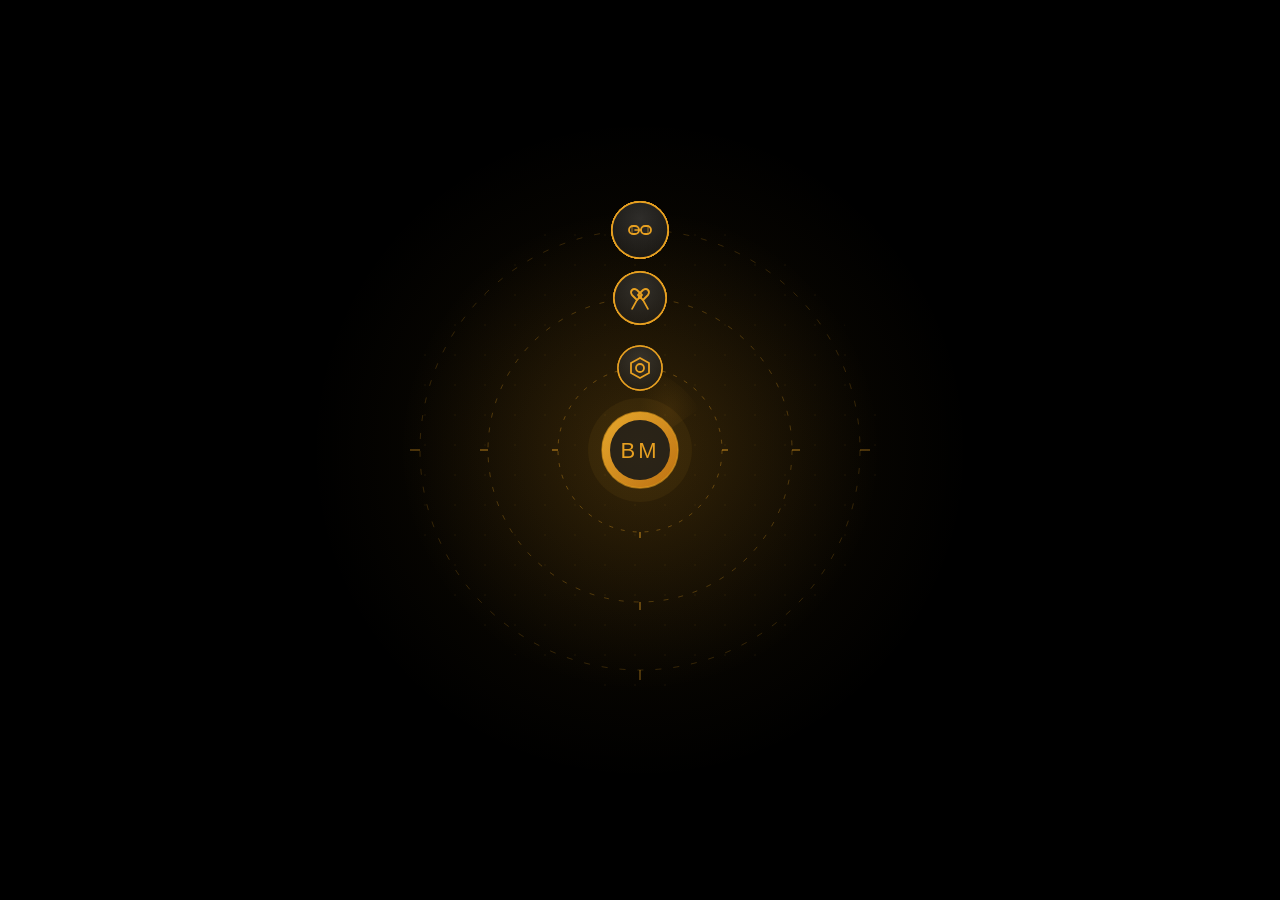
<file: pages/Animacion herramientas.html>
<!DOCTYPE html>
<html lang="es">
<head>
<meta charset="UTF-8">
<meta name="viewport" content="width=device-width, initial-scale=1.0">
<title>Bunker Metal</title>
<style>
  * { margin:0; padding:0; box-sizing:border-box; }
  body {
    background: black;
    width:100vw; height:100vh;
    display:flex; align-items:center; justify-content:center;
    overflow:hidden;
  }

  .scene { position:relative; width:520px; height:520px; }

  /* ── RADIAL GLOW ── */
  .scene::before {
    content:'';
    position:absolute; inset:-100px;
    background: radial-gradient(circle at 50% 50%,
      rgba(231,160,33,0.10) 0%,
      rgba(231,160,33,0.04) 35%,
      transparent 65%);
    animation: breathe 4s ease-in-out infinite;
    pointer-events:none;
  }
  @keyframes breathe {
    0%,100%{opacity:.8;} 50%{opacity:1;}
  }

  /* ── SVG FILLS ── */
  svg { overflow:visible; }

  /* rings */
  .ring-a { animation: spinCW  35s linear infinite; transform-origin:260px 260px; }
  .ring-b { animation: spinCCW 50s linear infinite; transform-origin:260px 260px; }
  .ring-c { animation: spinCW  70s linear infinite; transform-origin:260px 260px; }
  .ring-radar { animation: spinCW 6s linear infinite; transform-origin:260px 260px; }

  @keyframes spinCW  { to{transform:rotate(360deg);}  }
  @keyframes spinCCW { to{transform:rotate(-360deg);} }

  /* center hex pulse */
  .hex-glow { animation: hexPulse 2.6s ease-in-out infinite; transform-origin:260px 260px; }
  @keyframes hexPulse {
    0%,100%{ filter:drop-shadow(0 0 8px rgba(231,160,33,.5));  }
    50%    { filter:drop-shadow(0 0 22px rgba(231,160,33,.95)); }
  }

  /* center icon rock */
  .center-icon { animation: rock 3s ease-in-out infinite; transform-origin:260px 260px; }
  @keyframes rock {
    0%,100%{transform:rotate(-8deg);} 50%{transform:rotate(8deg);}
  }

  /* pulse rings */
  .pulse1 { animation: pulseOut 3.6s ease-out infinite;       transform-origin:260px 260px; }
  .pulse2 { animation: pulseOut 3.6s ease-out infinite 1.2s;  transform-origin:260px 260px; }
  .pulse3 { animation: pulseOut 3.6s ease-out infinite 2.4s;  transform-origin:260px 260px; }
  @keyframes pulseOut {
    0%  { transform:scale(1);   opacity:.45; }
    100%{ transform:scale(6.5); opacity:0;   }
  }

  /* tool orbit arms — each arm rotates, bubble counter-rotates */
  /* RING A (r=82) */
  .armA1 { animation: spinCW  9s linear infinite;           transform-origin:260px 260px; }
  .armA2 { animation: spinCW  9s linear infinite -4.5s;     transform-origin:260px 260px; }
  .nodeA1{ animation: spinCCW 9s linear infinite;           transform-origin:260px 178px; }
  .nodeA2{ animation: spinCCW 9s linear infinite -4.5s;     transform-origin:260px 178px; }

  /* RING B (r=152) */
  .armB1 { animation: spinCCW 16s linear infinite;          transform-origin:260px 260px; }
  .armB2 { animation: spinCCW 16s linear infinite -4s;      transform-origin:260px 260px; }
  .armB3 { animation: spinCCW 16s linear infinite -8s;      transform-origin:260px 260px; }
  .armB4 { animation: spinCCW 16s linear infinite -12s;     transform-origin:260px 260px; }
  .nodeB1{ animation: spinCW  16s linear infinite;          transform-origin:260px 108px; }
  .nodeB2{ animation: spinCW  16s linear infinite -4s;      transform-origin:260px 108px; }
  .nodeB3{ animation: spinCW  16s linear infinite -8s;      transform-origin:260px 108px; }
  .nodeB4{ animation: spinCW  16s linear infinite -12s;     transform-origin:260px 108px; }

  /* RING C (r=220) */
  .armC1 { animation: spinCW  26s linear infinite;          transform-origin:260px 260px; }
  .armC2 { animation: spinCW  26s linear infinite -4.33s;   transform-origin:260px 260px; }
  .armC3 { animation: spinCW  26s linear infinite -8.67s;   transform-origin:260px 260px; }
  .armC4 { animation: spinCW  26s linear infinite -13s;     transform-origin:260px 260px; }
  .armC5 { animation: spinCW  26s linear infinite -17.33s;  transform-origin:260px 260px; }
  .armC6 { animation: spinCW  26s linear infinite -21.67s;  transform-origin:260px 260px; }
  .nodeC1{ animation: spinCCW 26s linear infinite;          transform-origin:260px 40px;  }
  .nodeC2{ animation: spinCCW 26s linear infinite -4.33s;   transform-origin:260px 40px;  }
  .nodeC3{ animation: spinCCW 26s linear infinite -8.67s;   transform-origin:260px 40px;  }
  .nodeC4{ animation: spinCCW 26s linear infinite -13s;     transform-origin:260px 40px;  }
  .nodeC5{ animation: spinCCW 26s linear infinite -17.33s;  transform-origin:260px 40px;  }
  .nodeC6{ animation: spinCCW 26s linear infinite -21.67s;  transform-origin:260px 40px;  }

  /* sparks */
  .sp { animation: spk var(--d,2.8s) ease-out infinite var(--dl,0s); opacity:0; transform-origin:260px 260px; }
  @keyframes spk {
    0%  { opacity:0; transform:translate(0,0) scale(1.4); }
    8%  { opacity:1; }
    100%{ opacity:0; transform:translate(var(--tx),var(--ty)) scale(0); }
  }
</style>
</head>
<body>
<div class="scene">
<svg width="520" height="520" viewBox="0 0 520 520" xmlns="http://www.w3.org/2000/svg">
  <defs>
    <!-- tool circle clip -->
    <clipPath id="ca1"><circle cx="260" cy="178" r="22"/></clipPath>
    <clipPath id="ca2"><circle cx="260" cy="178" r="22"/></clipPath>
    <clipPath id="cb1"><circle cx="260" cy="108" r="26"/></clipPath>
    <clipPath id="cb2"><circle cx="260" cy="108" r="26"/></clipPath>
    <clipPath id="cb3"><circle cx="260" cy="108" r="26"/></clipPath>
    <clipPath id="cb4"><circle cx="260" cy="108" r="26"/></clipPath>
    <clipPath id="cc1"><circle cx="260" cy="40"  r="28"/></clipPath>
    <clipPath id="cc2"><circle cx="260" cy="40"  r="28"/></clipPath>
    <clipPath id="cc3"><circle cx="260" cy="40"  r="28"/></clipPath>
    <clipPath id="cc4"><circle cx="260" cy="40"  r="28"/></clipPath>
    <clipPath id="cc5"><circle cx="260" cy="40"  r="28"/></clipPath>
    <clipPath id="cc6"><circle cx="260" cy="40"  r="28"/></clipPath>

    <!-- radial gradient for ring lines -->
    <radialGradient id="lineGrad" cx="50%" cy="50%" r="50%">
      <stop offset="0%"   stop-color="#E7A021" stop-opacity="0.5"/>
      <stop offset="100%" stop-color="#E7A021" stop-opacity="0"/>
    </radialGradient>

    <!-- center glow gradient -->
    <radialGradient id="centerGlow" cx="50%" cy="50%" r="50%">
      <stop offset="0%"   stop-color="#E7A021" stop-opacity="0.15"/>
      <stop offset="100%" stop-color="#E7A021" stop-opacity="0"/>
    </radialGradient>

    <!-- node gradient -->
    <radialGradient id="nodeBg" cx="50%" cy="30%" r="70%">
      <stop offset="0%"   stop-color="#2a2a2a"/>
      <stop offset="100%" stop-color="#141414"/>
    </radialGradient>

    <!-- hex gradient -->
    <linearGradient id="hexGrad" x1="0%" y1="0%" x2="100%" y2="100%">
      <stop offset="0%"   stop-color="#F0B030"/>
      <stop offset="100%" stop-color="#C07010"/>
    </linearGradient>

    <!-- icon color -->
    <style>
      .ic { fill:none; stroke:#E7A021; stroke-width:1.8; stroke-linecap:round; stroke-linejoin:round; }
      .icf { fill:#E7A021; }
      .ics { fill:none; stroke:#E7A021; stroke-width:1.6; stroke-linecap:round; }
    </style>
  </defs>

  <!-- ═══ AMBIENT GLOW CIRCLE ═══ -->
  <circle cx="260" cy="260" r="240" fill="url(#centerGlow)"/>

  <!-- ═══ GRID DOTS ═══ -->
  <g opacity="0.06">
    <pattern id="dots" x="0" y="0" width="30" height="30" patternUnits="userSpaceOnUse">
      <circle cx="15" cy="15" r="1" fill="#E7A021"/>
    </pattern>
    <circle cx="260" cy="260" r="240" fill="url(#dots)"/>
  </g>

  <!-- ═══ PULSE RINGS ═══ -->
  <circle class="pulse1" cx="260" cy="260" r="36" fill="none" stroke="#E7A021" stroke-width="1" opacity="0"/>
  <circle class="pulse2" cx="260" cy="260" r="36" fill="none" stroke="#E7A021" stroke-width="1" opacity="0"/>
  <circle class="pulse3" cx="260" cy="260" r="36" fill="none" stroke="#E7A021" stroke-width="1" opacity="0"/>

  <!-- ═══ RING A — dashed, r=82 ═══ -->
  <g class="ring-a">
    <circle cx="260" cy="260" r="82"
      fill="none" stroke="#E7A021" stroke-width="1"
      stroke-dasharray="4 8" opacity="0.35"/>
    <!-- tick marks -->
    <line x1="260" y1="178" x2="260" y2="172" stroke="#E7A021" stroke-width="1.5" opacity="0.6"/>
    <line x1="260" y1="342" x2="260" y2="348" stroke="#E7A021" stroke-width="1.5" opacity="0.6"/>
    <line x1="178" y1="260" x2="172" y2="260" stroke="#E7A021" stroke-width="1.5" opacity="0.6"/>
    <line x1="342" y1="260" x2="348" y2="260" stroke="#E7A021" stroke-width="1.5" opacity="0.6"/>
  </g>

  <!-- ═══ RING B — dashed, r=152 ═══ -->
  <g class="ring-b">
    <circle cx="260" cy="260" r="152"
      fill="none" stroke="#E7A021" stroke-width="1"
      stroke-dasharray="5 10" opacity="0.28"/>
    <line x1="260" y1="108" x2="260" y2="100" stroke="#E7A021" stroke-width="1.5" opacity="0.5"/>
    <line x1="260" y1="412" x2="260" y2="420" stroke="#E7A021" stroke-width="1.5" opacity="0.5"/>
    <line x1="108" y1="260" x2="100" y2="260" stroke="#E7A021" stroke-width="1.5" opacity="0.5"/>
    <line x1="412" y1="260" x2="420" y2="260" stroke="#E7A021" stroke-width="1.5" opacity="0.5"/>
  </g>

  <!-- ═══ RING C — dashed, r=220 ═══ -->
  <g class="ring-c">
    <circle cx="260" cy="260" r="220"
      fill="none" stroke="#E7A021" stroke-width="1"
      stroke-dasharray="6 12" opacity="0.20"/>
    <line x1="260" y1="40"  x2="260" y2="30"  stroke="#E7A021" stroke-width="1.5" opacity="0.4"/>
    <line x1="260" y1="480" x2="260" y2="490" stroke="#E7A021" stroke-width="1.5" opacity="0.4"/>
    <line x1="40"  y1="260" x2="30"  y2="260" stroke="#E7A021" stroke-width="1.5" opacity="0.4"/>
    <line x1="480" y1="260" x2="490" y2="260" stroke="#E7A021" stroke-width="1.5" opacity="0.4"/>
  </g>

  <!-- ═══ RADAR SWEEP ═══ -->
  <g class="ring-radar">
    <path d="M260,260 L260,178 A82,82 0 0,1 319,219 Z"
      fill="url(#centerGlow)" opacity="0.5"/>
  </g>

  <!-- ═══ CONNECTOR LINES (arm to center) ═══ -->
  <!-- These are thin lines from center to each node position, rendered behind nodes -->
  <!-- Ring A arms -->
  <g class="armA1" opacity="0.25">
    <line x1="260" y1="260" x2="260" y2="178" stroke="url(#lineGrad)" stroke-width="1"/>
  </g>
  <g class="armA2" opacity="0.25">
    <line x1="260" y1="260" x2="260" y2="178" stroke="url(#lineGrad)" stroke-width="1"/>
  </g>
  <!-- Ring B arms -->
  <g class="armB1" opacity="0.2">
    <line x1="260" y1="260" x2="260" y2="108" stroke="url(#lineGrad)" stroke-width="1"/>
  </g>
  <g class="armB2" opacity="0.2">
    <line x1="260" y1="260" x2="260" y2="108" stroke="url(#lineGrad)" stroke-width="1"/>
  </g>
  <g class="armB3" opacity="0.2">
    <line x1="260" y1="260" x2="260" y2="108" stroke="url(#lineGrad)" stroke-width="1"/>
  </g>
  <g class="armB4" opacity="0.2">
    <line x1="260" y1="260" x2="260" y2="108" stroke="url(#lineGrad)" stroke-width="1"/>
  </g>
  <!-- Ring C arms -->
  <g class="armC1" opacity="0.15">
    <line x1="260" y1="260" x2="260" y2="40" stroke="url(#lineGrad)" stroke-width="1"/>
  </g>
  <g class="armC2" opacity="0.15">
    <line x1="260" y1="260" x2="260" y2="40" stroke="url(#lineGrad)" stroke-width="1"/>
  </g>
  <g class="armC3" opacity="0.15">
    <line x1="260" y1="260" x2="260" y2="40" stroke="url(#lineGrad)" stroke-width="1"/>
  </g>
  <g class="armC4" opacity="0.15">
    <line x1="260" y1="260" x2="260" y2="40" stroke="url(#lineGrad)" stroke-width="1"/>
  </g>
  <g class="armC5" opacity="0.15">
    <line x1="260" y1="260" x2="260" y2="40" stroke="url(#lineGrad)" stroke-width="1"/>
  </g>
  <g class="armC6" opacity="0.15">
    <line x1="260" y1="260" x2="260" y2="40" stroke="url(#lineGrad)" stroke-width="1"/>
  </g>

  <!-- ═══ RING A NODES (r=82, bubble r=22) ═══ -->

  <!-- NODE A1 — Wrench -->
  <g class="armA1">
    <g class="nodeA1">
      <circle cx="260" cy="178" r="22" fill="url(#nodeBg)" stroke="#E7A021" stroke-width="1.5" opacity="1"/>
      <circle cx="260" cy="178" r="22" fill="none" stroke="#E7A021" stroke-width="0.5" opacity="0.3" stroke-dasharray="2 4"/>
      <!-- wrench icon -->
      <g transform="translate(248,166)">
        <path class="ic" d="M18,2 C18,2 20,6 18,9 C16,12 13,12 13,12 L4,21 C3,22 2,22 2,21 L1,20 C0,19 0,18 1,17 L10,8 C10,8 10,5 13,3 C16,1 18,2 18,2 Z"/>
        <circle class="icf" cx="3.5" cy="20.5" r="1.5"/>
      </g>
    </g>
  </g>

  <!-- NODE A2 — Bolt/Nut -->
  <g class="armA2">
    <g class="nodeA2">
      <circle cx="260" cy="178" r="22" fill="url(#nodeBg)" stroke="#E7A021" stroke-width="1.5"/>
      <circle cx="260" cy="178" r="22" fill="none" stroke="#E7A021" stroke-width="0.5" opacity="0.3" stroke-dasharray="2 4"/>
      <!-- nut/bolt icon -->
      <g transform="translate(249,167)">
        <polygon class="ic" points="11,1 20,6 20,16 11,21 2,16 2,6"/>
        <circle class="ic" cx="11" cy="11" r="4"/>
      </g>
    </g>
  </g>

  <!-- ═══ RING B NODES (r=152, bubble r=26) ═══ -->

  <!-- NODE B1 — Hammer -->
  <g class="armB1">
    <g class="nodeB1">
      <circle cx="260" cy="108" r="26" fill="url(#nodeBg)" stroke="#E7A021" stroke-width="1.5"/>
      <circle cx="260" cy="108" r="26" fill="none" stroke="#E7A021" stroke-width="0.5" opacity="0.3" stroke-dasharray="2 4"/>
      <g transform="translate(247,95)">
        <path class="ic" d="M15,2 L20,7 L13,14 L8,9 Z"/>
        <rect class="ic" x="11" y="7" width="4" height="3" rx="1" transform="rotate(-45 13 8.5)"/>
        <line class="ics" x1="8" y1="14" x2="2" y2="20"/>
        <line class="ics" x1="10" y1="12" x2="4" y2="18"/>
      </g>
    </g>
  </g>

  <!-- NODE B2 — Gear -->
  <g class="armB2">
    <g class="nodeB2">
      <circle cx="260" cy="108" r="26" fill="url(#nodeBg)" stroke="#E7A021" stroke-width="1.5"/>
      <circle cx="260" cy="108" r="26" fill="none" stroke="#E7A021" stroke-width="0.5" opacity="0.3" stroke-dasharray="2 4"/>
      <g transform="translate(249,97)">
        <path class="ic" d="M9,1 L12,1 L12.5,3.5 C13.5,3.8 14.4,4.3 15.2,5 L17.5,4 L19.5,6 L18.5,8.3 C19.2,9.1 19.7,10 20,11 L22.5,11.5 L22.5,14.5 L20,15 C19.7,16 19.2,16.9 18.5,17.7 L19.5,20 L17.5,22 L15.2,21 C14.4,21.7 13.5,22.2 12.5,22.5 L12,25 L9,25 L8.5,22.5 C7.5,22.2 6.6,21.7 5.8,21 L3.5,22 L1.5,20 L2.5,17.7 C1.8,16.9 1.3,16 1,15 L-1.5,14.5 L-1.5,11.5 L1,11 C1.3,10 1.8,9.1 2.5,8.3 L1.5,6 L3.5,4 L5.8,5 C6.6,4.3 7.5,3.8 8.5,3.5 Z"/>
        <circle class="ic" cx="10.5" cy="13" r="4.5"/>
      </g>
    </g>
  </g>

  <!-- NODE B3 — Screwdriver -->
  <g class="armB3">
    <g class="nodeB3">
      <circle cx="260" cy="108" r="26" fill="url(#nodeBg)" stroke="#E7A021" stroke-width="1.5"/>
      <circle cx="260" cy="108" r="26" fill="none" stroke="#E7A021" stroke-width="0.5" opacity="0.3" stroke-dasharray="2 4"/>
      <g transform="translate(249,96)">
        <path class="ic" d="M17,2 C18.5,0.5 21,0.5 22,1.5 C23,2.5 23,5 21.5,6.5 L18,10 L14,6 Z"/>
        <line class="ics" x1="14" y1="6" x2="2" y2="18"/>
        <path class="ic" d="M2,18 L1,22 L5,21 Z"/>
        <line class="ics" x1="15.5" y1="4.5" x2="13" y2="7"/>
      </g>
    </g>
  </g>

  <!-- NODE B4 — Pliers -->
  <g class="armB4">
    <g class="nodeB4">
      <circle cx="260" cy="108" r="26" fill="url(#nodeBg)" stroke="#E7A021" stroke-width="1.5"/>
      <circle cx="260" cy="108" r="26" fill="none" stroke="#E7A021" stroke-width="0.5" opacity="0.3" stroke-dasharray="2 4"/>
      <g transform="translate(249,97)">
        <path class="ic" d="M3,3 C3,3 5,1 8,3 L13,8 L8,13 L3,8 C1,5 3,3 3,3 Z"/>
        <path class="ic" d="M19,3 C19,3 21,5 19,8 L14,13 L9,8 L14,3 C17,1 19,3 19,3 Z"/>
        <line class="ics" x1="8"  y1="13" x2="3"  y2="22"/>
        <line class="ics" x1="14" y1="13" x2="19" y2="22"/>
        <circle class="icf" cx="11" cy="10" r="2"/>
      </g>
    </g>
  </g>

  <!-- ═══ RING C NODES (r=220, bubble r=28) ═══ -->

  <!-- NODE C1 — Saw -->
  <g class="armC1">
    <g class="nodeC1">
      <circle cx="260" cy="40" r="28" fill="url(#nodeBg)" stroke="#E7A021" stroke-width="1.5"/>
      <circle cx="260" cy="40" r="28" fill="none" stroke="#E7A021" stroke-width="0.5" opacity="0.3" stroke-dasharray="2 4"/>
      <g transform="translate(248,28)">
        <path class="ic" d="M2,20 L10,4 C11,2 13,2 14,4 L22,20"/>
        <path class="ic" d="M5,14 L19,14"/>
        <path class="ic" d="M3,17 C3,17 6,15 8,17 C10,19 12,17 12,17 C12,17 14,15 16,17 C18,19 21,17 21,17"/>
      </g>
    </g>
  </g>

  <!-- NODE C2 — Drill -->
  <g class="armC2">
    <g class="nodeC2">
      <circle cx="260" cy="40" r="28" fill="url(#nodeBg)" stroke="#E7A021" stroke-width="1.5"/>
      <circle cx="260" cy="40" r="28" fill="none" stroke="#E7A021" stroke-width="0.5" opacity="0.3" stroke-dasharray="2 4"/>
      <g transform="translate(248,28)">
        <rect class="ic" x="1"  y="8"  width="12" height="8"  rx="2"/>
        <rect class="ic" x="13" y="10" width="6"  height="4"  rx="1"/>
        <line class="ics" x1="19" y1="12" x2="24" y2="12"/>
        <path class="ic" d="M24,9 L24,15 L27,12 Z"/>
        <line class="ics" x1="4"  y1="16" x2="4"  y2="20"/>
        <line class="ics" x1="8"  y1="16" x2="8"  y2="20"/>
        <rect class="icf" x="3" y="10" width="2" height="4" rx="0.5" opacity="0.5"/>
      </g>
    </g>
  </g>

  <!-- NODE C3 — Ruler/Square -->
  <g class="armC3">
    <g class="nodeC3">
      <circle cx="260" cy="40" r="28" fill="url(#nodeBg)" stroke="#E7A021" stroke-width="1.5"/>
      <circle cx="260" cy="40" r="28" fill="none" stroke="#E7A021" stroke-width="0.5" opacity="0.3" stroke-dasharray="2 4"/>
      <g transform="translate(248,28)">
        <path class="ic" d="M3,3 L3,21 L21,21"/>
        <path class="ic" d="M3,21 L18,6"/>
        <line class="ics" x1="3"  y1="17" x2="6"  y2="17"/>
        <line class="ics" x1="3"  y1="13" x2="6"  y2="13"/>
        <line class="ics" x1="3"  y1="9"  x2="6"  y2="9"/>
        <line class="ics" x1="7"  y1="21" x2="7"  y2="18"/>
        <line class="ics" x1="11" y1="21" x2="11" y2="18"/>
        <line class="ics" x1="15" y1="21" x2="15" y2="18"/>
      </g>
    </g>
  </g>

  <!-- NODE C4 — Welder/Torch -->
  <g class="armC4">
    <g class="nodeC4">
      <circle cx="260" cy="40" r="28" fill="url(#nodeBg)" stroke="#E7A021" stroke-width="1.5"/>
      <circle cx="260" cy="40" r="28" fill="none" stroke="#E7A021" stroke-width="0.5" opacity="0.3" stroke-dasharray="2 4"/>
      <g transform="translate(248,28)">
        <path class="ic" d="M3,20 L14,9 C15,8 17,8 18,9 L19,10 C20,11 20,13 19,14 L8,20 Z"/>
        <line class="ics" x1="19" y1="10" x2="22" y2="7"/>
        <path class="ic"  d="M21,4 C23,5 24,7 22,8" fill="none"/>
        <circle class="icf" cx="22" cy="5"  r="1.2" opacity="0.8"/>
        <circle class="icf" cx="24" cy="4"  r="0.8" opacity="0.6"/>
        <circle class="icf" cx="21" cy="3"  r="0.8" opacity="0.5"/>
        <line class="ics" x1="4" y1="18" x2="7" y2="21"/>
        <line class="ics" x1="7" y1="15" x2="10" y2="18"/>
      </g>
    </g>
  </g>

  <!-- NODE C5 — Level/Measure -->
  <g class="armC5">
    <g class="nodeC5">
      <circle cx="260" cy="40" r="28" fill="url(#nodeBg)" stroke="#E7A021" stroke-width="1.5"/>
      <circle cx="260" cy="40" r="28" fill="none" stroke="#E7A021" stroke-width="0.5" opacity="0.3" stroke-dasharray="2 4"/>
      <g transform="translate(248,28)">
        <rect class="ic" x="1" y="9" width="22" height="7" rx="3"/>
        <ellipse class="ic" cx="12" cy="12.5" rx="3" ry="2"/>
        <circle class="icf" cx="12" cy="12.5" r="1"/>
        <line class="ics" x1="1"  y1="12.5" x2="5"  y2="12.5"/>
        <line class="ics" x1="19" y1="12.5" x2="23" y2="12.5"/>
      </g>
    </g>
  </g>

  <!-- NODE C6 — Chain/Link -->
  <g class="armC6">
    <g class="nodeC6">
      <circle cx="260" cy="40" r="28" fill="url(#nodeBg)" stroke="#E7A021" stroke-width="1.5"/>
      <circle cx="260" cy="40" r="28" fill="none" stroke="#E7A021" stroke-width="0.5" opacity="0.3" stroke-dasharray="2 4"/>
      <g transform="translate(248,28)">
        <rect class="ic" x="1"  y="8"  width="10" height="8" rx="4"/>
        <rect class="ic" x="13" y="8"  width="10" height="8" rx="4"/>
        <line class="ics" x1="7" y1="12" x2="13" y2="12" stroke-width="2"/>
        <line class="ics" x1="4" y1="8"  x2="4"  y2="16" opacity="0.4"/>
        <line class="ics" x1="20" y1="8" x2="20" y2="16" opacity="0.4"/>
      </g>
    </g>
  </g>

  <!-- ═══ CENTER ═══ -->
  <!-- soft circle behind hex -->
  <circle cx="260" cy="260" r="52" fill="rgba(231,160,33,0.06)"/>

  <g class="hex-glow">
    <!-- outer circle -->
    <circle cx="260" cy="260" r="38" fill="url(#hexGrad)" opacity="0.95"/>
    <!-- inner circle dark -->
    <circle cx="260" cy="260" r="30" fill="#161616"/>
    <!-- border -->
    <circle cx="260" cy="260" r="38" fill="none" stroke="#E7A021" stroke-width="1.5" opacity="0.6"/>
    <!-- BM text -->
    <text x="260" y="260" text-anchor="middle" dominant-baseline="central"
      font-family="'Bebas Neue', 'Arial Narrow', sans-serif"
      font-size="22" fill="#E7A021" letter-spacing="3">BM</text>
  </g>



  <!-- ═══ SPARKS ═══ -->
  <circle class="sp" cx="260" cy="260" r="2.5" fill="#E7A021" style="--d:3.0s;--dl:0.0s;--tx:55px; --ty:-75px;"/>
  <circle class="sp" cx="260" cy="260" r="2"   fill="#E7A021" style="--d:2.8s;--dl:0.6s;--tx:-68px;--ty:-52px;"/>
  <circle class="sp" cx="260" cy="260" r="2.5" fill="#E7A021" style="--d:3.2s;--dl:1.2s;--tx:72px; --ty:38px;"/>
  <circle class="sp" cx="260" cy="260" r="2"   fill="#E7A021" style="--d:2.6s;--dl:1.8s;--tx:-42px;--ty:82px;"/>
  <circle class="sp" cx="260" cy="260" r="3"   fill="#E7A021" style="--d:3.4s;--dl:2.4s;--tx:28px; --ty:-88px;"/>
  <circle class="sp" cx="260" cy="260" r="2"   fill="#E7A021" style="--d:2.8s;--dl:0.3s;--tx:-82px;--ty:-28px;"/>
  <circle class="sp" cx="260" cy="260" r="2.5" fill="#E7A021" style="--d:3.0s;--dl:0.9s;--tx:86px; --ty:16px;"/>
  <circle class="sp" cx="260" cy="260" r="2"   fill="#E7A021" style="--d:2.6s;--dl:1.5s;--tx:-26px;--ty:90px;"/>


</svg>
</div>
</body>
</html>
</file>
